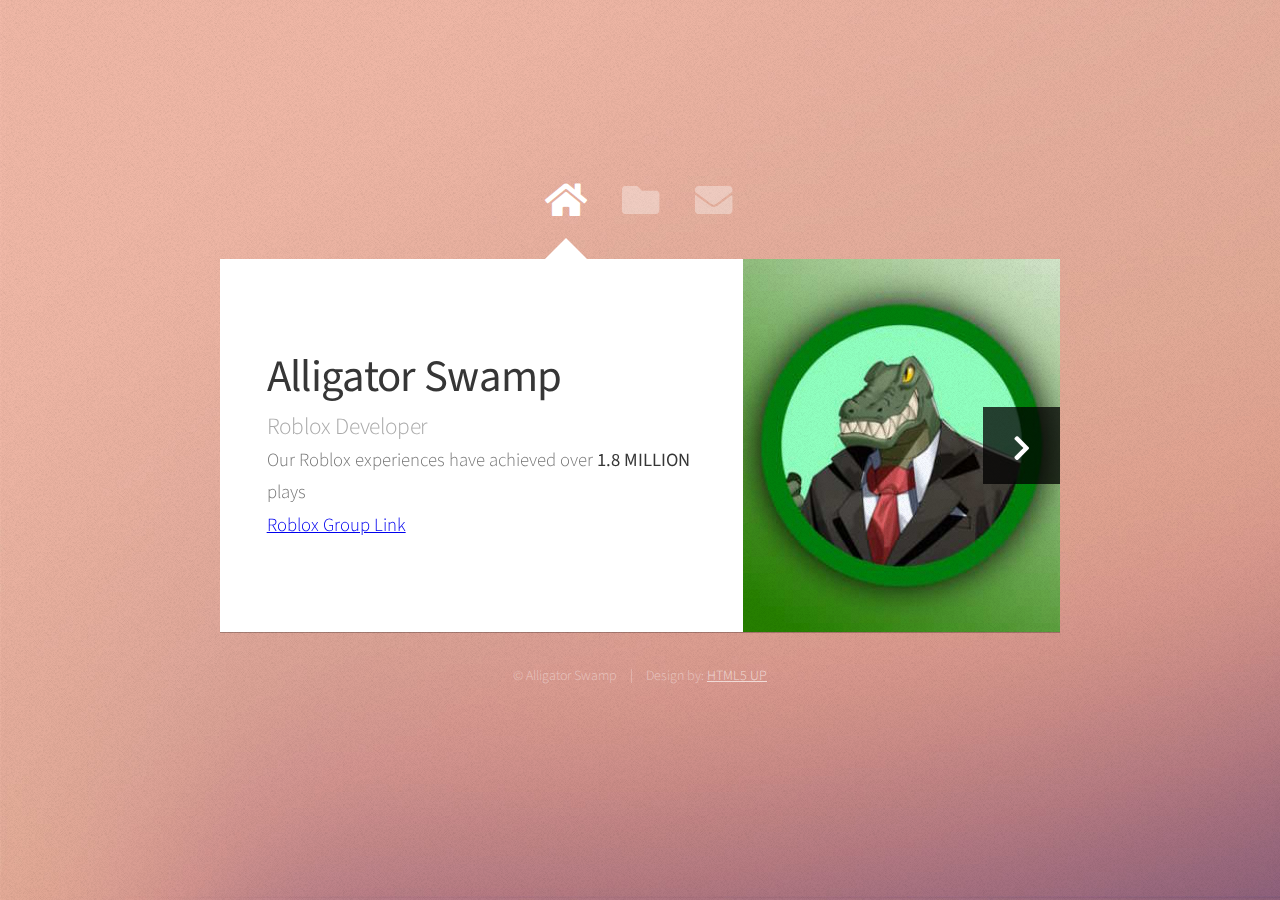
<file: index.html>
<!DOCTYPE HTML>
<!--
	Astral by HTML5 UP
	html5up.net | @ajlkn
	Free for personal and commercial use under the CCA 3.0 license (html5up.net/license)
-->
<html>
	<head>
		<title>Alligator Swamp</title>
		<meta charset="utf-8" />
		<meta name="viewport" content="width=device-width, initial-scale=1, user-scalable=no" />
		<link rel="stylesheet" href="assets/css/main.css" />
		<noscript><link rel="stylesheet" href="assets/css/noscript.css" /></noscript>
	</head>
	<body class="is-preload">

		<!-- Wrapper-->
			<div id="wrapper">

				<!-- Nav -->
					<nav id="nav">
						<a href="#" class="icon solid fa-home"><span>Home</span></a>
						<a href="#work" class="icon solid fa-folder"><span>Work</span></a>
						<a href="#contact" class="icon solid fa-envelope"><span>Contact</span></a>
						<!-- <a href="https://twitter.com/" class="icon brands fa-twitter"><span>Twitter</span></a> -->
					</nav>

				<!-- Main -->
					<div id="main">

						<!-- Me -->
							<article id="home" class="panel intro">
								<header>
									<h1> Alligator Swamp </h1>
									<p> Roblox Developer </p>
                                    Our Roblox experiences have achieved over <strong> 1.8 MILLION</strong> plays <br>
                                    <a href="https://www.roblox.com/groups/32021904/Alligator-Swamp#!/about"> Roblox Group Link </a>
								</header>
								<a href="#work" class="jumplink pic">
									<span class="arrow icon solid fa-chevron-right"><span>See my work</span></span>
									<img src="images/me.jpg" alt="" />
								</a>
							</article>

						<!-- Work -->
							<article id="work" class="panel">
								<header>
									<h2>Experiences</h2>
								</header>
								<p>
									These are the Roblox experiences that we have developed
								</p>
								<section>
									<div class="panel">
										<div>
											<a href="https://www.roblox.com/games/15766161869/EVENT-HACK-AN-EVIL-CROCODILE" class="image"><img src="images/pic01.jpg" alt=""></a>
                                            <div>
                                                <h1> HACK AN EVIL CROCODILE </h1>
                                                Over <strong>1.8M</strong> plays <br>
                                                An evil crocodile steals all your money - recruit your friends to hack his bank to steal all your money back!  
                                            </div>
										</div>
									</div>
								</section>
							</article>

						<!-- Contact -->
							<article id="contact" class="panel">
								<header>
									<h2>Contact Us</h2>
								</header>
								<strong>Contact us: </strong> hello@alligatorswamp.net
							</article>

					</div>

				<!-- Footer -->
					<div id="footer">
						<ul class="copyright">
							<li>&copy; Alligator Swamp</li><li>Design by: <a href="http://html5up.net">HTML5 UP</a></li>
						</ul>
					</div>

			</div>

		<!-- Scripts -->
			<script src="assets/js/jquery.min.js"></script>
			<script src="assets/js/browser.min.js"></script>
			<script src="assets/js/breakpoints.min.js"></script>
			<script src="assets/js/util.js"></script>
			<script src="assets/js/main.js"></script>

	</body>
</html>
</file>
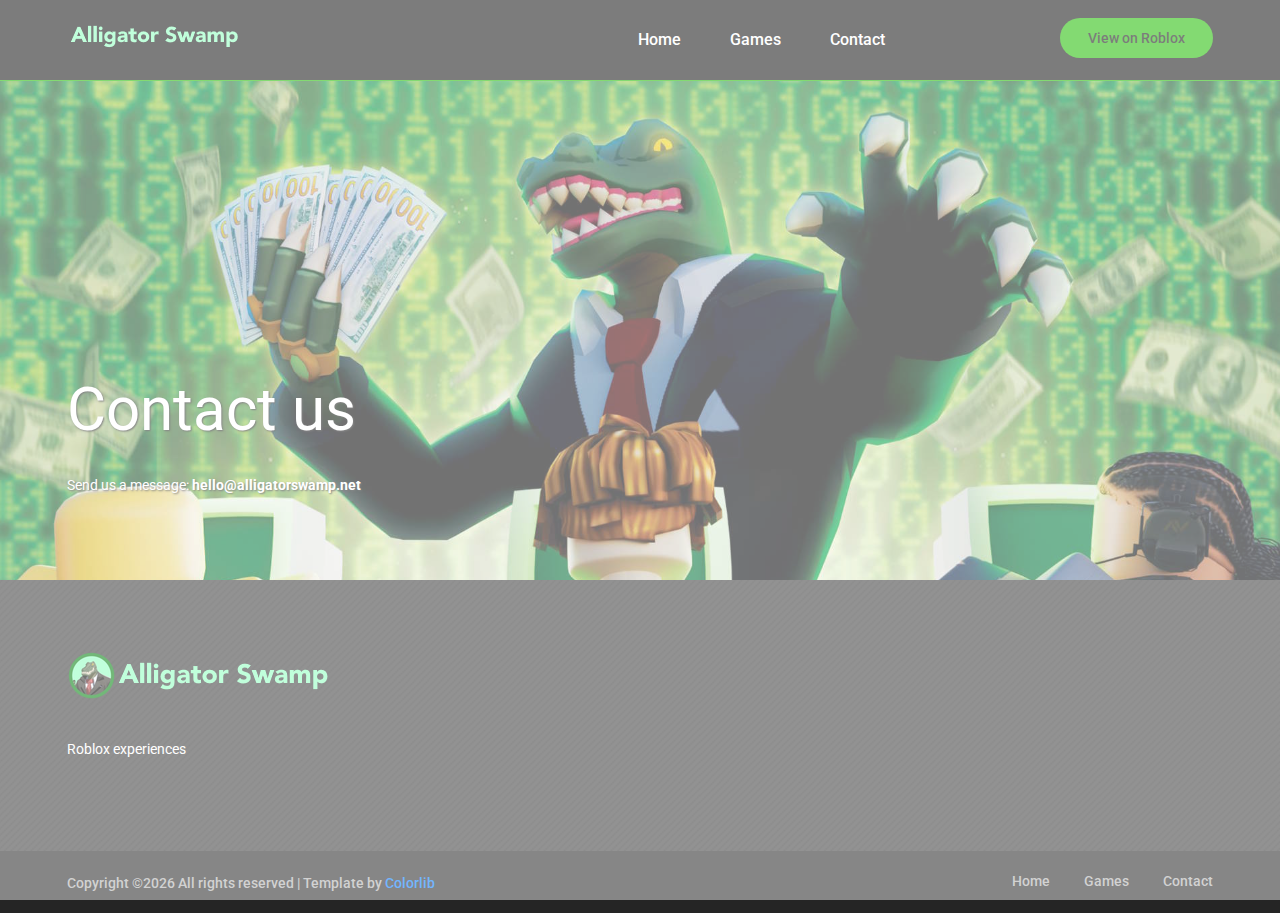
<file: contact.html>
<!DOCTYPE html>
<html lang="zxx">
<head>
	<title>Alligator Swamp</title>
	<meta charset="UTF-8">
	<meta name="description" content="Alligator Swamp">
	<meta name="keywords" content="roblox, tycoon, fun, games">
	<meta name="viewport" content="width=device-width, initial-scale=1.0">
	<!-- Favicon -->   
	<link href="img/favicon.ico" rel="shortcut icon"/>

	<!-- Google Fonts -->
	<link href="https://fonts.googleapis.com/css?family=Roboto:400,400i,500,500i,700,700i" rel="stylesheet">

	<!-- Stylesheets -->
	<link rel="stylesheet" href="css/bootstrap.min.css"/>
	<link rel="stylesheet" href="css/font-awesome.min.css"/>
	<link rel="stylesheet" href="css/owl.carousel.css"/>
	<link rel="stylesheet" href="css/style.css"/>
	<link rel="stylesheet" href="css/animate.css"/>


	<!--[if lt IE 9]>
	  <script src="https://oss.maxcdn.com/html5shiv/3.7.2/html5shiv.min.js"></script>
	  <script src="https://oss.maxcdn.com/respond/1.4.2/respond.min.js"></script>
	<![endif]-->

</head>
<body>
	<!-- Page Preloder -->
	<div id="preloder">
		<div class="loader"></div>
	</div>

	<!-- Header section -->
	<header class="header-section">
		<div class="container">
			<!-- logo -->
			<a class="site-logo" href="index.html">
				<img src="img/logo.png" alt="">
			</a>
			<div class="user-panel">
				<a href="https://www.roblox.com/communities/32021904/Alligator-Swamp#!/about" target="_blank">View on Roblox</a>
			</div>
			<!-- responsive -->
			<div class="nav-switch">
				<i class="fa fa-bars"></i>
			</div>
			<!-- site menu -->
			<nav class="main-menu">
				<ul>
					<li><a href="index.html">Home</a></li>
					<li><a href="review.html">Games</a></li>
					<li><a href="contact.html">Contact</a></li>
				</ul>
			</nav>
		</div>
	</header>
	<!-- Header section end -->	

	<section class="page-info-section set-bg" data-setbg="img/slider-1.jpg">
		<div class="pi-content">
			<div class="container">
				<div class="row">
					<div class="col-xl-5 col-lg-6 text-white">
						<h2 class = "dark-text">Contact us</h2>
						<p class = "dark-text">Send us a message: <strong><a href="mailto:hello@alligatorswamp.net">hello@alligatorswamp.net</a></strong></p>
					</div>
				</div>
			</div>
		</div>
	</section>
	<!-- Page info section -->

<!-- Footer top section -->
<section class="footer-top-section">
	<div class="container">
		<div class="row">
			<div class="col-lg-4">
				<div class="footer-logo text-white">
					<img src="img/footer-logo.png" alt="">
					<p>Roblox experiences</p>
				</div>
			</div>
		</div>
	</div>
</section>
<!-- Footer top section end -->


<!-- Footer section -->
<footer class="footer-section">
	<div class="container">
		<ul class="footer-menu">
			<li><a href="index.html">Home</a></li>
			<li><a href="review.html">Games</a></li>
			<li><a href="contact.html">Contact</a></li>
		</ul>
		<p class="copyright"><!-- Link back to Colorlib can't be removed. Template is licensed under CC BY 3.0. -->
Copyright &copy;<script>document.write(new Date().getFullYear());</script> All rights reserved | Template by <a href="https://colorlib.com" target="_blank">Colorlib</a>
<!-- Link back to Colorlib can't be removed. Template is licensed under CC BY 3.0. -->
</p>
	</div>
</footer>
<!-- Footer section end -->


<!--====== Javascripts & Jquery ======-->
<script src="js/jquery-3.2.1.min.js"></script>
<script src="js/bootstrap.min.js"></script>
<script src="js/owl.carousel.min.js"></script>
<script src="js/jquery.marquee.min.js"></script>
<script src="js/main.js"></script>
</body>
</html>
</file>
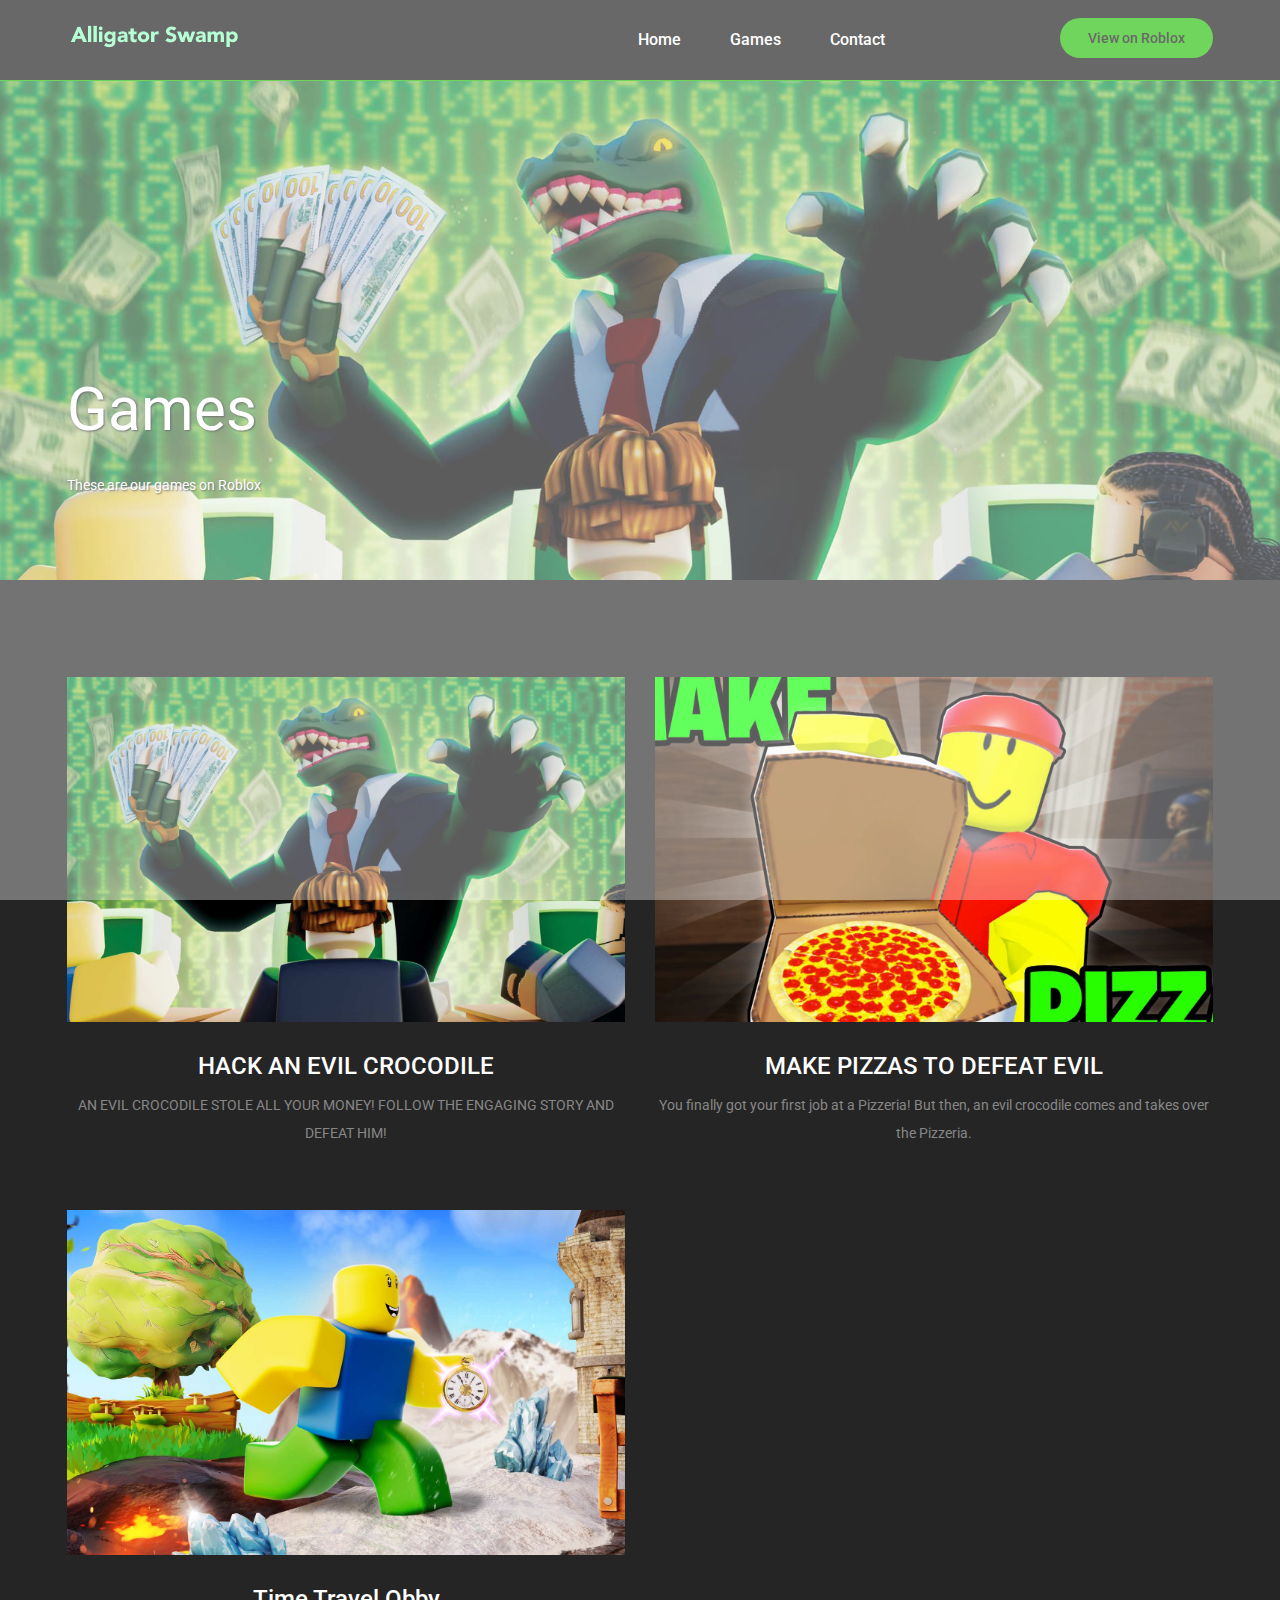
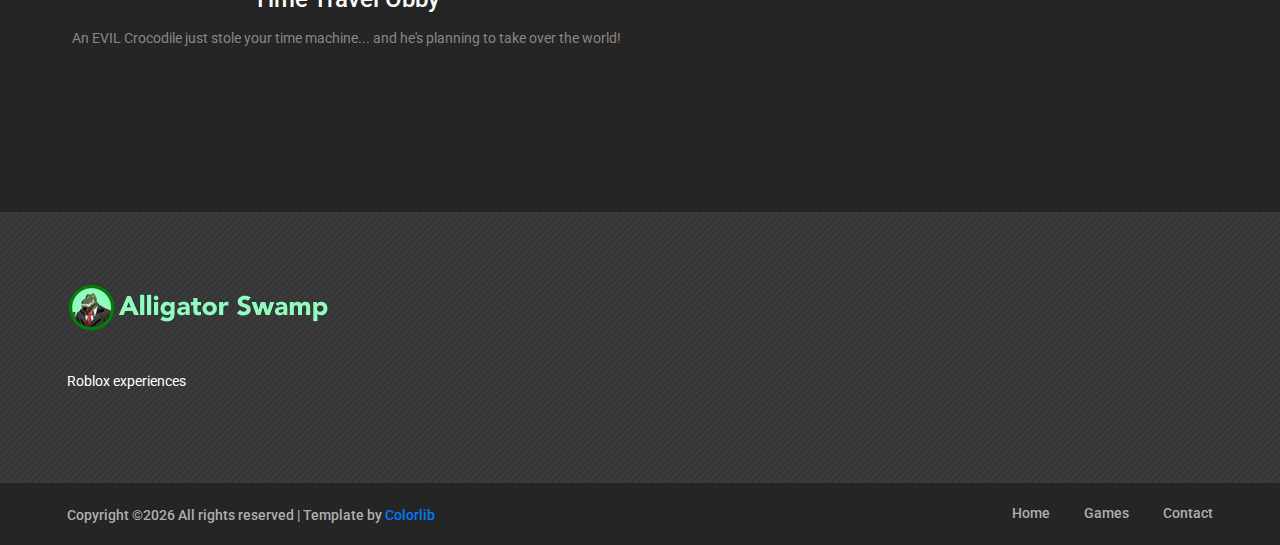
<file: review.html>
<!DOCTYPE html>
<html lang="zxx">
<head>
	<title>Alligator Swamp</title>
	<meta charset="UTF-8">
	<meta name="description" content="Alligator Swamp">
	<meta name="keywords" content="roblox, tycoon, fun, games">
	<meta name="viewport" content="width=device-width, initial-scale=1.0">
	<!-- Favicon -->   
	<link href="img/favicon.ico" rel="shortcut icon"/>

	<!-- Google Fonts -->
	<link href="https://fonts.googleapis.com/css?family=Roboto:400,400i,500,500i,700,700i" rel="stylesheet">

	<!-- Stylesheets -->
	<link rel="stylesheet" href="css/bootstrap.min.css"/>
	<link rel="stylesheet" href="css/font-awesome.min.css"/>
	<link rel="stylesheet" href="css/owl.carousel.css"/>
	<link rel="stylesheet" href="css/style.css"/>
	<link rel="stylesheet" href="css/animate.css"/>


	<!--[if lt IE 9]>
	  <script src="https://oss.maxcdn.com/html5shiv/3.7.2/html5shiv.min.js"></script>
	  <script src="https://oss.maxcdn.com/respond/1.4.2/respond.min.js"></script>
	<![endif]-->

</head>
<body>
	<!-- Page Preloder -->
	<div id="preloder">
		<div class="loader"></div>
	</div>

	<!-- Header section -->
	<header class="header-section">
		<div class="container">
			<!-- logo -->
			<a class="site-logo" href="index.html">
				<img src="img/logo.png" alt="">
			</a>
			<div class="user-panel">
				<a href="https://www.roblox.com/communities/32021904/Alligator-Swamp#!/about" target="_blank">View on Roblox</a>
			</div>
			<!-- responsive -->
			<div class="nav-switch">
				<i class="fa fa-bars"></i>
			</div>
			<!-- site menu -->
			<nav class="main-menu">
				<ul>
					<li><a href="index.html">Home</a></li>
					<li><a href="review.html">Games</a></li>
					<li><a href="contact.html">Contact</a></li>
				</ul>
			</nav>
		</div>
	</header>
	<!-- Header section end -->	

	<!-- Page info section -->
	<section class="page-info-section set-bg" data-setbg="img/slider-1.jpg">
		<div class="pi-content">
			<div class="container">
				<div class="row">
					<div class="col-xl-5 col-lg-6 text-white">
						<h2 class = "dark-text">Games</h2>
						<p  class = "dark-text">These are our games on Roblox</p>
					</div>
				</div>
			</div>
		</div>
	</section>
	<!-- Page info section -->


	<!-- Page section -->
	<section class="page-section review-page spad">
		<div class="container">
			<div class="row">
				<div class="col-md-6">
					<div class="review-item">
						<div class="review-text">
							<a href="https://www.roblox.com/games/15766161869/" target="_blank">
								<div class="review-cover set-bg" data-setbg="img/slider-1.jpg"></div>
							</a>
							<h4>HACK AN EVIL CROCODILE</h4>
							<p>AN EVIL CROCODILE STOLE ALL YOUR MONEY! FOLLOW THE ENGAGING STORY AND DEFEAT HIM!</p>
						</div>
					</div>
				</div>
				<div class="col-md-6">
					<div class="review-item">
						<div class="review-text">
							<a href="https://www.roblox.com/games/117878273599371/" target="_blank">
								<div class="review-cover set-bg" data-setbg="img/slider-2.jpg"></div>
							</a>
							<h4>MAKE PIZZAS TO DEFEAT EVIL</h4>
							<p>You finally got your first job at a Pizzeria! But then, an evil crocodile comes and takes over the Pizzeria.</p>
						</div>
					</div>
				</div>
				<div class="col-md-6">
					<div class="review-item">
						<div class="review-text">
							<a href="https://www.roblox.com/games/78725306172319/" target="_blank">
								<div class="review-cover set-bg" data-setbg="img/slider-3.jpg"></div>
							</a>
							<h4>Time Travel Obby</h4>
							<p>An EVIL Crocodile just stole your time machine... and he's planning to take over the world!</p>
						</div>
					</div>
				</div>
			</div>
		</div>
	</section>
	<!-- Page section end -->


<!-- Footer top section -->
<section class="footer-top-section">
	<div class="container">
		<div class="row">
			<div class="col-lg-4">
				<div class="footer-logo text-white">
					<img src="img/footer-logo.png" alt="">
					<p>Roblox experiences</p>
				</div>
			</div>
		</div>
	</div>
</section>
<!-- Footer top section end -->


<!-- Footer section -->
<footer class="footer-section">
	<div class="container">
		<ul class="footer-menu">
			<li><a href="index.html">Home</a></li>
			<li><a href="review.html">Games</a></li>
			<li><a href="contact.html">Contact</a></li>
		</ul>
		<p class="copyright"><!-- Link back to Colorlib can't be removed. Template is licensed under CC BY 3.0. -->
Copyright &copy;<script>document.write(new Date().getFullYear());</script> All rights reserved | Template by <a href="https://colorlib.com" target="_blank">Colorlib</a>
<!-- Link back to Colorlib can't be removed. Template is licensed under CC BY 3.0. -->
</p>
	</div>
</footer>
<!-- Footer section end -->


<!--====== Javascripts & Jquery ======-->
<script src="js/jquery-3.2.1.min.js"></script>
<script src="js/bootstrap.min.js"></script>
<script src="js/owl.carousel.min.js"></script>
<script src="js/jquery.marquee.min.js"></script>
<script src="js/main.js"></script>
</body>
</html>
</file>
<file: assets/css/noscript.css>
/*
	Astral by HTML5 UP
	html5up.net | @ajlkn
	Free for personal and commercial use under the CCA 3.0 license (html5up.net/license)
*/

/* Wrapper */

	#wrapper {
		opacity: 1 !important;
	}

/* Nav */

	#nav a {
		opacity: 1.0;
	}

		#nav a:before, #nav a:after {
			display: none;
		}

		#nav a span {
			top: 0;
			opacity: 1.0;
		}

			#nav a span:after {
				display: none;
			}

/* Main */

	#main {
		background: none;
		box-shadow: none;
	}

		#main > .panel {
			background: #ffffff;
			margin-bottom: 2em;
		}

			#main > .panel:last-child {
				margin-bottom: 0;
			}
</file>
<file: css/style.css>
/* =================================
------------------------------------
  Game Warrior Template
  Version: 1.0
 ------------------------------------ 
 ====================================*/

/*---------------------------*/
/* Template default CSS
/*---------------------------*/

html,
body {
	height: 100%;
	font-family: 'Roboto', sans-serif;
	-webkit-font-smoothing: antialiased;
	font-smoothing: antialiased;
	background-color: #252525;
}

h1,
h2,
h3,
h4,
h5,
h6 {
	margin: 0;
	font-weight: 500;
	color: #131313;
}

h1 {
	font-size: 70px;
}

h2 {
	font-size: 36px;
}

h3 {
	font-size: 30px;
}

h4 {
	font-size: 24px;
}

h5 {
	font-size: 20px;
}

h6 {
	font-size: 16px;
}

p {
	font-size: 14px;
	color: #878787;
	line-height: 2;
}

img {
	max-width: 100%;
}

input:focus,
select:focus,
button:focus,
textarea:focus {
	outline: none;
}

a:hover,
a:focus {
	text-decoration: none;
	outline: none;
}

ul,
ol {
	padding: 0;
	margin: 0;
}

/*---------------------
  Helper CSS
-----------------------*/

.section-title {
	text-align: center;
	margin-bottom: 75px;
}

.section-title h2 {
	padding-top: 10px;
	font-size: 36px;
}

.set-bg {
	background-repeat: no-repeat;
	background-size: cover;
	background-position: top center;
}

.spad {
	padding-top: 97px;
	padding-bottom: 97px;
}

.text-white h1,
.text-white h2,
.text-white h3,
.text-white h4,
.text-white h5,
.text-white h6,
.text-white p,
.text-white span,
.text-white li,
.text-white a {
	color: #fff;
}

.rating i {
	color: #fbb710;
}

.rating .is-fade {
	color: #e0e3e4;
}

/*---------------------
  Commom elements
-----------------------*/

/* buttons */
.site-btn {
	display: inline-block;
	text-align: center;
	font-size: 15px;
	color: #131313;
	padding: 16px 30px;
	min-width: 153px;
	border-radius: 50px;
	font-weight: 500;
	border: none;
	background: #1fbd00;
	cursor: pointer;
}

.site-btn.btn-sm {
	padding: 10px 30px;
	min-width: 163px;
}

.site-btn:hover {
	color: #131313;
}

.cata {
	display: inline-block;
	text-transform: uppercase;
	font-size: 12px;
	font-weight: 500;
	color: #fff;
	padding: 6px 25px;
}

.cata.new {
	background: #ff205f;
}

.cata.strategy {
	background: #4eae60;
}

.cata.racing {
	background: #694eae;
}

.cata.adventure {
	background: #40abf5;
}

/* Preloder */
#preloder {
	position: fixed;
	width: 100%;
	height: 100%;
	top: 0;
	left: 0;
	z-index: 999999;
	background: #fff;
}

.loader {
	width: 40px;
	height: 40px;
	position: absolute;
	top: 50%;
	left: 50%;
	margin-top: -13px;
	margin-left: -13px;
	border-radius: 60px;
	animation: loader 0.8s linear infinite;
	-webkit-animation: loader 0.8s linear infinite;
}

@keyframes loader {
	0% {
		-webkit-transform: rotate(0deg);
		transform: rotate(0deg);
		border: 4px solid #f44336;
		border-left-color: transparent;
	}
	50% {
		-webkit-transform: rotate(180deg);
		transform: rotate(180deg);
		border: 4px solid #673ab7;
		border-left-color: transparent;
	}
	100% {
		-webkit-transform: rotate(360deg);
		transform: rotate(360deg);
		border: 4px solid #f44336;
		border-left-color: transparent;
	}
}

@-webkit-keyframes loader {
	0% {
		-webkit-transform: rotate(0deg);
		border: 4px solid #f44336;
		border-left-color: transparent;
	}
	50% {
		-webkit-transform: rotate(180deg);
		border: 4px solid #673ab7;
		border-left-color: transparent;
	}
	100% {
		-webkit-transform: rotate(360deg);
		border: 4px solid #f44336;
		border-left-color: transparent;
	}
}

/*text*/

.dark-text {
	text-shadow: 1px 1px 2px #252525!important
}

/*------------------
  Header section
---------------------*/

.header-section {
	background: #131313;
	clear: both;
	overflow: hidden;
	padding: 18px 0;
	border-bottom: 1px solid #1fbd00;
}

.site-logo {
	display: inline-block;
	float: left;
	padding-top: 6px;
}

.user-panel {
	float: right;
	font-weight: 500;
	background: #1fbd00;
	padding: 8px 28px;
	border-radius: 30px;
}

.user-panel a {
	font-size: 14px;
	color: #131313;
}

.main-menu {
	float: right;
	margin-right: 170px;
}

.main-menu ul {
	list-style: none;
}

.main-menu ul li {
	display: inline;
}

.main-menu ul li a {
	display: inline-block;
	font-size: 16px;
	color: #fff;
	margin-left: 35px;
	font-weight: 500;
	padding: 10px 5px;
}

.main-menu ul li a:hover {
	color: #1fbd00;
}

.header-btn {
	float: right;
	margin-right: 0;
}

.nav-switch {
	display: none;
}

/*------------------
  Hero Section
---------------------*/

.hero-slider .hs-item {
	height: 865px;
	display: table;
	width: 100%;
}

.hero-slider .hs-text {
	display: table-cell;
	vertical-align: middle;
}

.hero-slider .hs-text h2 {
	color: #fff;
	font-weight: 400;
	font-size: 60px;
	margin-bottom: 30px;
	position: relative;
	top: -80px;
	opacity: 0;
}

.hero-slider .hs-text h2 span {
	color: #1fbd00;
}

.hero-slider .hs-text p {
	color: #fff;
	margin-bottom: 30px;
	position: relative;
	position: relative;
	top: -90px;
	opacity: 0;
}

.hero-slider .hs-text .site-btn {
	position: relative;
	top: -100px;
	opacity: 0;
}

.hero-slider .owl-item.active .hs-item h2,
.hero-slider .owl-item.active .hs-item p,
.hero-slider .owl-item.active .hs-item .site-btn {
	top: 0;
	opacity: 1;
}

.hero-slider .owl-item.active .hs-item h2 {
	-webkit-transition: all 0.5s ease 1s;
	-o-transition: all 0.5s ease 1s;
	transition: all 0.5s ease 1s;
}

.hero-slider .owl-item.active .hs-item p {
	-webkit-transition: all 0.5s ease 0.8s;
	-o-transition: all 0.5s ease 0.8s;
	transition: all 0.5s ease 0.8s;
}

.hero-slider .owl-item.active .hs-item .site-btn {
	-webkit-transition: all 0.5s ease 0.6s;
	-o-transition: all 0.5s ease 0.6s;
	transition: all 0.5s ease 0.6s;
}

.hero-slider .owl-dots {
	position: relative;
	max-width: 1146px;
	margin: -33px auto 0;
	top: -67px;
	z-index: 5;
}

.hero-slider .owl-dots .owl-dot {
	display: inline-block;
	margin-right: 13px;
	width: 33px;
	height: 33px;
	font-size: 14px;
	font-weight: 500;
	text-align: center;
	padding-top: 7px;
	border-radius: 40px;
	background: #dbe2ec;
}

.hero-slider .owl-dots .owl-dot.active {
	background: #1fbd00;
}

/*---------------------
  Latest News section
-----------------------*/

.latest-news-section {
	overflow: hidden;
	display: block;
	clear: both;
	background: #131313;
	padding: 24px 0;
	position: relative;
}

.ln-title {
	position: absolute;
	height: 100%;
	width: 29%;
	left: 0;
	top: 0;
	text-align: right;
	padding-top: 24px;
	padding-right: 66px;
	font-size: 18px;
	font-weight: 500;
	color: #fff;
	background: #1fbd00;
	z-index: 1;
}

.news-ticker {
	width: 71%;
	float: right;
	overflow: hidden;
	display: inline-block;
}

.news-ticker-contant .nt-item {
	margin-right: 35px;
	color: #fff;
	display: inline-block;
}

.news-ticker-contant .nt-item span {
	margin-right: 35px;
	display: inline-block;
	text-transform: uppercase;
	font-size: 12px;
	font-weight: 500;
	color: #fff;
	padding: 4px 20px;
}

.news-ticker-contant .nt-item span.new {
	background: #ff205f;
}

.news-ticker-contant .nt-item span.strategy {
	background: #4eae60;
}

.news-ticker-contant .nt-item span.racing {
	background: #694eae;
}

/*------------------
  Feature Section
---------------------*/

.feature-item {
	height: 415px;
	position: relative;
}

.feature-item:after {
	position: absolute;
	content: "";
	width: 100%;
	height: 100%;
	left: 0;
	top: 0;
	background: #000;
	opacity: .65;
}

.feature-item .cata {
	position: relative;
	margin-top: 28px;
	margin-left: 29px;
	z-index: 3;
}

.feature-item .fi-content {
	position: absolute;
	width: 100%;
	left: 0;
	bottom: 0;
	padding: 0 26px 24px;
	z-index: 2;
}

.feature-item .fi-content h5 {
	margin-bottom: 18px;
}

.feature-item .fi-content .fi-comment {
	font-size: 12px;
	opacity: .54;
}

/*----------------------
  Recent Game Section
------------------------*/

.recent-game-section {
	background-color: #eef2f6;
	border-top: 1px solid #d6dee7;
	border-bottom: 1px solid #d6dee7;
}

.recent-game-item .rgi-thumb {
	height: 204px;
	padding: 25px 28px;
}

.recent-game-item .rgi-content {
	padding: 34px 22px 20px;
	background: #fff;
	border: 1px solid #d6dee7;
	border-top: none;
	position: relative;
}

.recent-game-item .rgi-content h5 {
	margin-bottom: 20px;
	line-height: 1.5;
}

.recent-game-item .rgi-content .comment {
	font-size: 12px;
	color: #737373;
}

.recent-game-item .rgi-extra {
	position: absolute;
	right: 0;
	bottom: 0;
	width: 70px;
}

.recent-game-item .rgi-extra .rgi-star,
.recent-game-item .rgi-extra .rgi-heart {
	height: 35px;
	width: 35px;
	float: left;
	display: block;
	padding: 6px 8px 0;
}

.recent-game-item .rgi-extra .rgi-star {
	background: #1fbd00;
}

.recent-game-item .rgi-extra .rgi-heart {
	background: #ff205f;
}

/*----------------------
  Tournaments Section
------------------------*/

.tournaments-section {
	background-image: url("../img/pattern.png");
	background-repeat: repeat;
}

.tournament-title {
	display: inline-block;
	padding: 7px 25px;
	font-size: 12px;
	font-weight: 500;
	color: #fff;
	text-transform: uppercase;
	background: #fb6e10;
}

.tournament-item {
	background: #252525;
}

.tournament-item .ti-notic {
	display: inline-block;
	padding: 8px 21px;
	font-size: 12px;
	font-weight: 700;
	color: #131313;
	text-transform: uppercase;
	background: #1fbd00;
}

.tournament-item .ti-content {
	padding: 38px 24px;
	overflow: hidden;
}

.tournament-item .ti-thumb {
	width: 168px;
	height: 178px;
	float: left;
}

.tournament-item .ti-text {
	padding-left: 195px;
}

.tournament-item .ti-text h4 {
	color: #1fbd00;
	margin-bottom: 20px;
}

.tournament-item .ti-text ul {
	list-style: none;
	margin-bottom: 20px;
}

.tournament-item .ti-text ul li {
	color: #fff;
	font-size: 12px;
	margin-bottom: 6px;
}

.tournament-item .ti-text ul li span {
	color: #9a9a9a;
}

.tournament-item .ti-text p {
	font-size: 12px;
	margin-bottom: 0;
}

.tournament-item .ti-text p span {
	font-weight: 500;
	color: #1fbd00;
}

/*----------------------
  Review Section
------------------------*/

.review-section {
	background-position: right top;
}

.review-item .review-cover {
	position: relative;
	margin-bottom: 30px;
	height: 345px;
}

.review-item .review-cover .score {
	position: absolute;
	width: 54px;
	height: 54px;
	top: -27px;
	left: 26px;
	padding-top: 15px;
	font-size: 18px;
	font-weight: 500;
	color: #fff;
	text-align: center;
	border-radius: 50%;
	z-index: 1;
}

.review-item .review-cover .score.yellow {
	background: #1fbd00;
}

.review-item .review-cover .score.purple {
	background: #694eae;
}

.review-item .review-cover .score.pink {
	background: #ff20ae;
}

.review-item .review-cover .score.green {
	background: #4eae60;
}

.review-item .review-text {
	text-align: center;
}

.review-item .review-text h5 {
	margin-bottom: 20px;
}

.review-item .review-text p {
	margin-bottom: 0;
}

.review-item .rating {
	margin-bottom: 20px;
}

.review-item .rating i {
	font-size: 12px;
}

/*----------------------
  Footer top Section
------------------------*/

.footer-top-section {
	background-image: url("../img/pattern.png");
	background-repeat: repeat;
	padding: 72px 0;
}

.footer-top-section .container {
	position: relative;
}

.footer-top-bg {
	position: absolute;
	left: -30px;
	bottom: -85px;
	z-index: 2;
}

.footer-logo img {
	margin-bottom: 35px;
}

.footer-widget {
	padding: 40px 30px 7px;
	background: #252525;
	border: 1px solid #4a4a4a;
}

.footer-widget .fw-title {
	color: #fff;
	margin-bottom: 40px;
}

.latest-blog .lb-item {
	margin-bottom: 23px;
	overflow: hidden;
}

.latest-blog .lb-item .lb-thumb {
	width: 97px;
	height: 97px;
	float: left;
}

.latest-blog .lb-item .lb-content {
	padding-left: 110px;
}

.latest-blog .lb-item .lb-content .lb-date {
	font-size: 12px;
	color: #1fbd00;
	margin-bottom: 8px;
}

.latest-blog .lb-item .lb-content p {
	font-size: 12px;
	margin-bottom: 5px;
	color: #d3d3d3;
}

.latest-blog .lb-item .lb-content .lb-author {
	font-size: 12px;
	color: #d3d3d3;
	opacity: 0.45;
}

.top-comment {
	overflow: hidden;
}

.top-comment .tc-item {
	margin-bottom: 23px;
	overflow: hidden;
}

.top-comment .tc-item .tc-thumb {
	width: 63px;
	height: 63px;
	border-radius: 50%;
	float: left;
}

.top-comment .tc-item .tc-content {
	padding-left: 100px;
}

.top-comment .tc-item .tc-content p {
	font-size: 12px;
	color: #d3d3d3;
	margin-bottom: 5px;
}

.top-comment .tc-item .tc-content p a {
	color: #ff205f;
}

.top-comment .tc-item .tc-content p span {
	color: #7a7a7a;
}

.top-comment .tc-item .tc-content .tc-date {
	font-size: 12px;
	color: #1fbd00;
}

/*----------------------
  Footer Section
------------------------*/

.footer-section {
	padding: 18px 0 16px;
	overflow: hidden;
	background: #252525;
}

.footer-menu {
	list-style: none;
	float: right;
}

.footer-menu li {
	display: inline;
}

.footer-menu li a {
	display: inline-block;
	font-size: 14px;
	font-weight: 500;
	color: #aeaeae;
	margin-left: 30px;
}

.copyright {
	float: left;
	margin-bottom: 0;
	font-weight: 500;
	color: #aeaeae;
}

/*------------------
  Other Pages
--------------------
====================*/

.page-info-section {
	height: 499px;
	position: relative;
}

.page-info-section .pi-content {
	position: absolute;
	width: 100%;
	bottom: 65px;
	left: 0;
	z-index: 2;
}

.page-info-section .pi-content h2 {
	font-size: 60px;
	margin-bottom: 25px;
	font-weight: 400;
}

.site-pagination {
	padding-top: 50px;
}

.site-pagination a,
.site-pagination span {
	width: 33px;
	height: 33px;
	font-size: 14px;
	font-weight: 500;
	padding-top: 7px;
	text-align: center;
	display: inline-block;
	border-radius: 50%;
	color: #131313;
	margin-right: 10px;
}

.site-pagination .active {
	background: #1fbd00;
}

.site-pagination.sp-style-2 a,
.site-pagination.sp-style-2 span {
	background: #e5e5e5;
}

.site-pagination.sp-style-2 .active {
	background: #1fbd00;
}

.widget-item {
	margin-bottom: 73px;
}

.widget-item:last-child {
	margin-bottom: 0;
}

.widget-item .widget-title {
	margin-bottom: 40px;
}

.widget-item .latest-blog .lb-item .lb-content p,
.widget-item .top-comment .tc-item .tc-content p {
	color: #131313;
}

.widget-item .latest-blog .lb-item .lb-content .lb-author {
	color: #737373;
}

.widget-item .top-comment .tc-item .tc-content {
	padding-right: 20px;
}

.widget-item .review-item {
	background: #eff2f5;
}

.widget-item .review-item .review-text {
	padding: 0 35px 20px;
}

.search-widget {
	position: relative;
}

.search-widget input {
	width: 100%;
	height: 41px;
	border: 1px solid #d6dee7;
	padding-left: 22px;
	padding-right: 45px;
	font-size: 12px;
}

.search-widget button {
	position: absolute;
	right: 0;
	top: 0;
	height: 100%;
	background: none;
	border: none;
	padding-right: 15px;
	color: #878787;
	cursor: pointer;
}

/*-----------------
  Categories page
--------------------*/

.recent-game-page .recent-game-item {
	margin-bottom: 42px;
}

/*-----------------
  Single blog page
--------------------*/

.single-blog-page .blog-thumb {
	height: 424px;
	padding-top: 24px;
	padding-left: 29px;
	margin-bottom: 40px;
	position: relative;
}

.single-blog-page .blog-thumb .rgi-extra {
	position: absolute;
	right: 0;
	bottom: 0;
	width: 70px;
}

.single-blog-page .blog-thumb .rgi-extra .rgi-star,
.single-blog-page .blog-thumb .rgi-extra .rgi-heart {
	height: 35px;
	width: 35px;
	float: left;
	display: block;
	padding: 6px 8px 0;
}

.single-blog-page .blog-thumb .rgi-extra .rgi-star {
	background: #ffb320;
}

.single-blog-page .blog-thumb .rgi-extra .rgi-heart {
	background: #ff205f;
}

.single-blog-page .blog-content h3 {
	margin-bottom: 10px;
}

.single-blog-page .blog-content .meta-comment {
	display: block;
	font-size: 12px;
	color: #737373;
	margin-bottom: 25px;
}

.single-blog-page .blog-content p {
	margin-bottom: 25px;
}

.comment-warp {
	padding-top: 50px;
}

.comment-title {
	margin-bottom: 45px;
}

.comment-list {
	list-style: none;
}

.comment-list li {
	margin-bottom: 40px;
	overflow: hidden;
}

.comment-list .comment .comment-avator {
	width: 63px;
	height: 63px;
	border-radius: 50%;
	float: left;
}

.comment-list .comment .comment-content {
	padding-left: 100px;
}

.comment-list .comment .comment-content h5 {
	font-size: 12px;
	color: #131313;
	font-weight: 400;
	margin-bottom: 10px;
}

.comment-list .comment .comment-content h5 span {
	color: #ffb320;
	padding-left: 18px;
}

.comment-list .comment .comment-content p {
	font-size: 12px;
	margin-bottom: 5px;
}

.comment-list .comment .comment-content .reply {
	font-size: 12px;
	color: #ff1d55;
}

.comment-form-warp {
	padding-top: 30px;
}

.comment-form input[type=text],
.comment-form input[type=email],
.comment-form textarea {
	width: 100%;
	height: 41px;
	border: 1px solid #d6dee7;
	padding-left: 22px;
	padding-right: 45px;
	font-size: 12px;
	margin-bottom: 24px;
}

.comment-form textarea {
	height: 243px;
	padding-top: 15px;
	padding-bottom: 15px;
	margin-bottom: 38px;
}

/*-----------------
  Review page
--------------------*/

.review-page .review-item {
	margin-bottom: 63px;
}

.review-page .review-item .review-text h4 {
	margin-bottom: 10px;
	color: #ffffff
}

.review-dark .review-item .review-text p {
	color: #b5b5b5;
}

.review-section.review-dark {
	background-position: center top;
}

/*-----------------
  Community page
--------------------*/

.community-page .site-pagination {
	padding-top: 62px;
}

.community-warp {
	max-width: 1367px;
	margin: 0 auto;
	background: rgba(0, 0, 0, 0.28);
}

.community-post-list {
	list-style: none;
}

.community-post-list li {
	padding: 33px 55px 65px;
	margin-bottom: 21px;
	overflow: hidden;
	border: 1px solid #878787;
	background: #1f2225;
}

.community-post-list .community-post .author-avator {
	width: 63px;
	height: 63px;
	border-radius: 50%;
	float: left;
}

.community-post-list .community-post .post-content {
	padding-left: 100px;
}

.community-post-list .community-post .post-content h5 {
	font-size: 16px;
	color: #ff205f;
	font-weight: 400;
	margin-bottom: 10px;
}

.community-post-list .community-post .post-content h5 span {
	color: #7a7a7a;
	padding-left: 18px;
}

.community-post-list .community-post .post-content p {
	color: #fff;
	margin-bottom: 5px;
}

.community-post-list .community-post .post-content .post-date {
	font-size: 12px;
	color: #ffb320;
	margin-bottom: 18px;
}

.community-post-list .attachment-file {
	padding-top: 60px;
	max-width: 435px;
}

.community-top-title {
	margin-bottom: 50px;
}

.community-filter {
	margin-bottom: 80px;
}

.community-filter label {
	font-size: 18px;
	color: #1f2225;
	font-weight: 500;
	padding-right: 10px;
}

.community-filter select {
	width: 201px;
	height: 42px;
	font-size: 14px;
	padding: 0 18px;
	color: #1f2225;
	font-weight: 500;
}

/*-----------------
  Contact page
--------------------*/

.map {
	height: 515px;
	background: #ddd;
	margin-bottom: 90px;
}

.contact-info-list {
	padding-top: 55px;
	padding-bottom: 20px;
	list-style: none;
}

.contact-info-list li {
	margin-bottom: 30px;
}

.contact-info-list .cf-left {
	width: 95px;
	float: left;
	font-size: 16px;
	font-weight: 700;
	color: #ffb320;
}

.contact-info-list .cf-right {
	color: #878787;
	font-size: 15px;
	padding-left: 100px;
}

.social-links a {
	color: #474747;
	font-size: 16px;
	margin-left: 10px;
	margin-right: 20px;
}

/*------------------
  Responsive
---------------------*/

@media (min-width: 1200px) {
	.container {
		max-width: 1176px;
	}
}

/* Medium screen : 992px. */

@media only screen and (min-width: 992px) and (max-width: 1199px) {
	.main-menu {
		margin-right: 90px;
	}
	.hero-slider .owl-dots {
		max-width: 930px;
	}
	.review-section {
		background-position: right 10% top;
	}
	.review-item .review-cover {
		height: 280px;
	}
	.latest-blog .lb-item .lb-thumb {
		width: 55px;
		height: 55px;
	}
	.latest-blog .lb-item .lb-content {
		padding-left: 67px;
	}
	.top-comment .tc-item .tc-content {
		padding-left: 95px;
	}
	.footer-top-bg {
		max-width: 370px;
	}
	.page-info-section .pi-content h2 {
		font-size: 50px;
	}
}

/* Tablet :768px. */

@media only screen and (min-width: 768px) and (max-width: 991px) {
	.site-logo {
		max-width: 130px;
	}
	.main-menu {
		margin-right: 25px;
	}
	.main-menu ul li a {
		margin-left: 15px;
	}
	.user-panel {
		padding: 8px 15px;
	}
	.hero-slider .hs-text h2 {
		font-size: 50px;
	}
	.hero-slider .owl-dots {
		max-width: 690px;
	}
	.recent-game-item {
		margin-bottom: 42px;
	}
	.tournament-item .ti-thumb {
		width: 100%;
		height: 230px;
		float: none;
	}
	.tournament-item .ti-text {
		padding-left: 0;
		padding-top: 20px;
	}
	.review-section {
		background-position: left top;
	}
	.review-item {
		margin-bottom: 63px;
	}
	.footer-logo {
		margin-bottom: 50px;
	}
	.latest-blog .lb-item .lb-thumb {
		width: 80px;
		height: 80px;
	}
	.latest-blog .lb-item .lb-content {
		padding-left: 95px;
	}
	.footer-top-bg {
		display: none;
	}
}

/* Large Mobile :480px. */

@media only screen and (max-width: 767px) {
	.header-section {
		overflow: visible;
		padding: 23px 0;
	}
	.header-section .container {
		position: relative;
	}
	.site-logo {
		float: none;
		padding-top: 0;
	}
	.main-menu {
		display: none;
		position: absolute;
		top: calc(100% + 24px);
		left: 0;
		width: 100%;
		background: #ffffff;
		z-index: 999;
	}
	.main-menu ul li {
		display: block;
		border-bottom: 1px solid #ececec;
	}
	.main-menu ul li a {
		margin-left: 0;
		color: #131313;
		padding: 13px 26px;
	}
	.nav-switch {
		color: #fff;
		display: block;
		float: right;
		cursor: pointer;
		font-size: 25px;
	}
	.user-panel {
		display: none;
	}
	.hero-slider .hs-item {
		height: 700px;
	}
	.hero-slider .hs-text h2 {
		font-size: 36px;
	}
	.hero-slider .owl-dots {
		max-width: 510px;
	}
	.ln-title {
		padding-right: 30px;
	}
	.feature-item {
		margin-bottom: 30px;
	}
	.recent-game-item {
		margin-bottom: 42px;
	}
	.review-section {
		background-position: left top;
	}
	.review-item {
		margin-bottom: 63px;
	}
	.footer-logo {
		margin-bottom: 50px;
	}
	.footer-top-bg {
		display: none;
	}
	.footer-section {
		padding: 30px 0 20px;
		text-align: center;
	}
	.footer-menu li:first-child a {
		margin-left: 0;
	}
	.footer-menu,
	.copyright {
		float: none;
	}
	.copyright {
		padding-top: 15px;
	}
	.community-post-list li {
		padding: 30px 25px 30px;
	}
	.page-info-section .pi-content h2 {
		font-size: 50px;
	}
}

/* Medium Mobile :480px. */

@media only screen and (max-width: 576px) {
	.hero-slider .owl-dots {
		padding: 0 15px;
	}
	.feature-section {
		padding-left: 15px;
		padding-right: 15px;
	}
	.community-post-list .community-post .author-avator {
		float: none;
	}
	.community-post-list .community-post .post-content {
		padding-left: 0;
		padding-top: 30px;
	}
}

/* Small Mobile :320px. */

@media only screen and (max-width: 479px) {
	.hero-slider .hs-item {
		height: auto;
		padding: 150px 0;
	}
	.ln-title {
		display: none;
	}
	.news-ticker {
		width: 100%;
	}
	.tournament-item .ti-thumb {
		width: 100%;
		height: 230px;
		float: none;
	}
	.tournament-item .ti-text {
		padding-left: 0;
		padding-top: 20px;
	}
	.latest-blog .lb-item .lb-thumb {
		width: 55px;
		height: 55px;
	}
	.latest-blog .lb-item .lb-content {
		padding-left: 67px;
	}
	.top-comment .tc-item .tc-content {
		padding-left: 85px;
	}
	.site-btn {
		padding: 11px 30px;
		min-width: 145px;
	}
	.comment-list .comment .comment-avator {
		float: none;
	}
	.comment-list .comment .comment-content {
		padding-left: 0;
		padding-top: 20px;
	}
	.footer-widget {
		padding: 40px 15px 7px;
	}
	.page-info-section .pi-content h2 {
		font-size: 40px;
	}
}
</file>
<file: assets/css/main.css>
@import url("https://fonts.googleapis.com/css?family=Source+Sans+Pro:300,400,300italic,400italic");
@import url("fontawesome-all.min.css");

/*
	Astral by HTML5 UP
	html5up.net | @ajlkn
	Free for personal and commercial use under the CCA 3.0 license (html5up.net/license)
*/

html, body, div, span, applet, object,
iframe, h1, h2, h3, h4, h5, h6, p, blockquote,
pre, a, abbr, acronym, address, big, cite,
code, del, dfn, em, img, ins, kbd, q, s, samp,
small, strike, strong, sub, sup, tt, var, b,
u, i, center, dl, dt, dd, ol, ul, li, fieldset,
form, label, legend, table, caption, tbody,
tfoot, thead, tr, th, td, article, aside,
canvas, details, embed, figure, figcaption,
footer, header, hgroup, menu, nav, output, ruby,
section, summary, time, mark, audio, video {
	margin: 0;
	padding: 0;
	border: 0;
	font-size: 100%;
	font: inherit;
	vertical-align: baseline;}

article, aside, details, figcaption, figure,
footer, header, hgroup, menu, nav, section {
	display: block;}

body {
	line-height: 1;
}

ol, ul {
	list-style: none;
}

blockquote, q {
	quotes: none;
}

	blockquote:before, blockquote:after, q:before, q:after {
		content: '';
		content: none;
	}

table {
	border-collapse: collapse;
	border-spacing: 0;
}

body {
	-webkit-text-size-adjust: none;
}

mark {
	background-color: transparent;
	color: inherit;
}

input::-moz-focus-inner {
	border: 0;
	padding: 0;
}

input, select, textarea {
	-moz-appearance: none;
	-webkit-appearance: none;
	-ms-appearance: none;
	appearance: none;
}

/* Row */

	.row {
		display: flex;
		flex-wrap: wrap;
		box-sizing: border-box;
		align-items: stretch;
	}

		.row > * {
			box-sizing: border-box;
		}

		.row.gtr-uniform > * > :last-child {
			margin-bottom: 0;
		}

		.row.aln-left {
			justify-content: flex-start;
		}

		.row.aln-center {
			justify-content: center;
		}

		.row.aln-right {
			justify-content: flex-end;
		}

		.row.aln-top {
			align-items: flex-start;
		}

		.row.aln-middle {
			align-items: center;
		}

		.row.aln-bottom {
			align-items: flex-end;
		}

		.row > .imp {
			order: -1;
		}

		.row > .col-1 {
			width: 8.33333%;
		}

		.row > .off-1 {
			margin-left: 8.33333%;
		}

		.row > .col-2 {
			width: 16.66667%;
		}

		.row > .off-2 {
			margin-left: 16.66667%;
		}

		.row > .col-3 {
			width: 25%;
		}

		.row > .off-3 {
			margin-left: 25%;
		}

		.row > .col-4 {
			width: 33.33333%;
		}

		.row > .off-4 {
			margin-left: 33.33333%;
		}

		.row > .col-5 {
			width: 41.66667%;
		}

		.row > .off-5 {
			margin-left: 41.66667%;
		}

		.row > .col-6 {
			width: 50%;
		}

		.row > .off-6 {
			margin-left: 50%;
		}

		.row > .col-7 {
			width: 58.33333%;
		}

		.row > .off-7 {
			margin-left: 58.33333%;
		}

		.row > .col-8 {
			width: 66.66667%;
		}

		.row > .off-8 {
			margin-left: 66.66667%;
		}

		.row > .col-9 {
			width: 75%;
		}

		.row > .off-9 {
			margin-left: 75%;
		}

		.row > .col-10 {
			width: 83.33333%;
		}

		.row > .off-10 {
			margin-left: 83.33333%;
		}

		.row > .col-11 {
			width: 91.66667%;
		}

		.row > .off-11 {
			margin-left: 91.66667%;
		}

		.row > .col-12 {
			width: 100%;
		}

		.row > .off-12 {
			margin-left: 100%;
		}

		.row.gtr-0 {
			margin-top: 0em;
			margin-left: 0em;
		}

			.row.gtr-0 > * {
				padding: 0em 0 0 0em;
			}

			.row.gtr-0.gtr-uniform {
				margin-top: 0em;
			}

				.row.gtr-0.gtr-uniform > * {
					padding-top: 0em;
				}

		.row.gtr-25 {
			margin-top: -0.3125em;
			margin-left: -0.3125em;
		}

			.row.gtr-25 > * {
				padding: 0.3125em 0 0 0.3125em;
			}

			.row.gtr-25.gtr-uniform {
				margin-top: -0.3125em;
			}

				.row.gtr-25.gtr-uniform > * {
					padding-top: 0.3125em;
				}

		.row.gtr-50 {
			margin-top: -0.625em;
			margin-left: -0.625em;
		}

			.row.gtr-50 > * {
				padding: 0.625em 0 0 0.625em;
			}

			.row.gtr-50.gtr-uniform {
				margin-top: -0.625em;
			}

				.row.gtr-50.gtr-uniform > * {
					padding-top: 0.625em;
				}

		.row {
			margin-top: -1.25em;
			margin-left: -1.25em;
		}

			.row > * {
				padding: 1.25em 0 0 1.25em;
			}

			.row.gtr-uniform {
				margin-top: -1.25em;
			}

				.row.gtr-uniform > * {
					padding-top: 1.25em;
				}

		.row.gtr-150 {
			margin-top: -1.875em;
			margin-left: -1.875em;
		}

			.row.gtr-150 > * {
				padding: 1.875em 0 0 1.875em;
			}

			.row.gtr-150.gtr-uniform {
				margin-top: -1.875em;
			}

				.row.gtr-150.gtr-uniform > * {
					padding-top: 1.875em;
				}

		.row.gtr-200 {
			margin-top: -2.5em;
			margin-left: -2.5em;
		}

			.row.gtr-200 > * {
				padding: 2.5em 0 0 2.5em;
			}

			.row.gtr-200.gtr-uniform {
				margin-top: -2.5em;
			}

				.row.gtr-200.gtr-uniform > * {
					padding-top: 2.5em;
				}

		@media screen and (max-width: 1680px) {

			.row {
				display: flex;
				flex-wrap: wrap;
				box-sizing: border-box;
				align-items: stretch;
			}

				.row > * {
					box-sizing: border-box;
				}

				.row.gtr-uniform > * > :last-child {
					margin-bottom: 0;
				}

				.row.aln-left {
					justify-content: flex-start;
				}

				.row.aln-center {
					justify-content: center;
				}

				.row.aln-right {
					justify-content: flex-end;
				}

				.row.aln-top {
					align-items: flex-start;
				}

				.row.aln-middle {
					align-items: center;
				}

				.row.aln-bottom {
					align-items: flex-end;
				}

				.row > .imp-xlarge {
					order: -1;
				}

				.row > .col-1-xlarge {
					width: 8.33333%;
				}

				.row > .off-1-xlarge {
					margin-left: 8.33333%;
				}

				.row > .col-2-xlarge {
					width: 16.66667%;
				}

				.row > .off-2-xlarge {
					margin-left: 16.66667%;
				}

				.row > .col-3-xlarge {
					width: 25%;
				}

				.row > .off-3-xlarge {
					margin-left: 25%;
				}

				.row > .col-4-xlarge {
					width: 33.33333%;
				}

				.row > .off-4-xlarge {
					margin-left: 33.33333%;
				}

				.row > .col-5-xlarge {
					width: 41.66667%;
				}

				.row > .off-5-xlarge {
					margin-left: 41.66667%;
				}

				.row > .col-6-xlarge {
					width: 50%;
				}

				.row > .off-6-xlarge {
					margin-left: 50%;
				}

				.row > .col-7-xlarge {
					width: 58.33333%;
				}

				.row > .off-7-xlarge {
					margin-left: 58.33333%;
				}

				.row > .col-8-xlarge {
					width: 66.66667%;
				}

				.row > .off-8-xlarge {
					margin-left: 66.66667%;
				}

				.row > .col-9-xlarge {
					width: 75%;
				}

				.row > .off-9-xlarge {
					margin-left: 75%;
				}

				.row > .col-10-xlarge {
					width: 83.33333%;
				}

				.row > .off-10-xlarge {
					margin-left: 83.33333%;
				}

				.row > .col-11-xlarge {
					width: 91.66667%;
				}

				.row > .off-11-xlarge {
					margin-left: 91.66667%;
				}

				.row > .col-12-xlarge {
					width: 100%;
				}

				.row > .off-12-xlarge {
					margin-left: 100%;
				}

				.row.gtr-0 {
					margin-top: 0em;
					margin-left: 0em;
				}

					.row.gtr-0 > * {
						padding: 0em 0 0 0em;
					}

					.row.gtr-0.gtr-uniform {
						margin-top: 0em;
					}

						.row.gtr-0.gtr-uniform > * {
							padding-top: 0em;
						}

				.row.gtr-25 {
					margin-top: -0.3125em;
					margin-left: -0.3125em;
				}

					.row.gtr-25 > * {
						padding: 0.3125em 0 0 0.3125em;
					}

					.row.gtr-25.gtr-uniform {
						margin-top: -0.3125em;
					}

						.row.gtr-25.gtr-uniform > * {
							padding-top: 0.3125em;
						}

				.row.gtr-50 {
					margin-top: -0.625em;
					margin-left: -0.625em;
				}

					.row.gtr-50 > * {
						padding: 0.625em 0 0 0.625em;
					}

					.row.gtr-50.gtr-uniform {
						margin-top: -0.625em;
					}

						.row.gtr-50.gtr-uniform > * {
							padding-top: 0.625em;
						}

				.row {
					margin-top: -1.25em;
					margin-left: -1.25em;
				}

					.row > * {
						padding: 1.25em 0 0 1.25em;
					}

					.row.gtr-uniform {
						margin-top: -1.25em;
					}

						.row.gtr-uniform > * {
							padding-top: 1.25em;
						}

				.row.gtr-150 {
					margin-top: -1.875em;
					margin-left: -1.875em;
				}

					.row.gtr-150 > * {
						padding: 1.875em 0 0 1.875em;
					}

					.row.gtr-150.gtr-uniform {
						margin-top: -1.875em;
					}

						.row.gtr-150.gtr-uniform > * {
							padding-top: 1.875em;
						}

				.row.gtr-200 {
					margin-top: -2.5em;
					margin-left: -2.5em;
				}

					.row.gtr-200 > * {
						padding: 2.5em 0 0 2.5em;
					}

					.row.gtr-200.gtr-uniform {
						margin-top: -2.5em;
					}

						.row.gtr-200.gtr-uniform > * {
							padding-top: 2.5em;
						}

		}

		@media screen and (max-width: 1280px) {

			.row {
				display: flex;
				flex-wrap: wrap;
				box-sizing: border-box;
				align-items: stretch;
			}

				.row > * {
					box-sizing: border-box;
				}

				.row.gtr-uniform > * > :last-child {
					margin-bottom: 0;
				}

				.row.aln-left {
					justify-content: flex-start;
				}

				.row.aln-center {
					justify-content: center;
				}

				.row.aln-right {
					justify-content: flex-end;
				}

				.row.aln-top {
					align-items: flex-start;
				}

				.row.aln-middle {
					align-items: center;
				}

				.row.aln-bottom {
					align-items: flex-end;
				}

				.row > .imp-large {
					order: -1;
				}

				.row > .col-1-large {
					width: 8.33333%;
				}

				.row > .off-1-large {
					margin-left: 8.33333%;
				}

				.row > .col-2-large {
					width: 16.66667%;
				}

				.row > .off-2-large {
					margin-left: 16.66667%;
				}

				.row > .col-3-large {
					width: 25%;
				}

				.row > .off-3-large {
					margin-left: 25%;
				}

				.row > .col-4-large {
					width: 33.33333%;
				}

				.row > .off-4-large {
					margin-left: 33.33333%;
				}

				.row > .col-5-large {
					width: 41.66667%;
				}

				.row > .off-5-large {
					margin-left: 41.66667%;
				}

				.row > .col-6-large {
					width: 50%;
				}

				.row > .off-6-large {
					margin-left: 50%;
				}

				.row > .col-7-large {
					width: 58.33333%;
				}

				.row > .off-7-large {
					margin-left: 58.33333%;
				}

				.row > .col-8-large {
					width: 66.66667%;
				}

				.row > .off-8-large {
					margin-left: 66.66667%;
				}

				.row > .col-9-large {
					width: 75%;
				}

				.row > .off-9-large {
					margin-left: 75%;
				}

				.row > .col-10-large {
					width: 83.33333%;
				}

				.row > .off-10-large {
					margin-left: 83.33333%;
				}

				.row > .col-11-large {
					width: 91.66667%;
				}

				.row > .off-11-large {
					margin-left: 91.66667%;
				}

				.row > .col-12-large {
					width: 100%;
				}

				.row > .off-12-large {
					margin-left: 100%;
				}

				.row.gtr-0 {
					margin-top: 0em;
					margin-left: 0em;
				}

					.row.gtr-0 > * {
						padding: 0em 0 0 0em;
					}

					.row.gtr-0.gtr-uniform {
						margin-top: 0em;
					}

						.row.gtr-0.gtr-uniform > * {
							padding-top: 0em;
						}

				.row.gtr-25 {
					margin-top: -0.3125em;
					margin-left: -0.3125em;
				}

					.row.gtr-25 > * {
						padding: 0.3125em 0 0 0.3125em;
					}

					.row.gtr-25.gtr-uniform {
						margin-top: -0.3125em;
					}

						.row.gtr-25.gtr-uniform > * {
							padding-top: 0.3125em;
						}

				.row.gtr-50 {
					margin-top: -0.625em;
					margin-left: -0.625em;
				}

					.row.gtr-50 > * {
						padding: 0.625em 0 0 0.625em;
					}

					.row.gtr-50.gtr-uniform {
						margin-top: -0.625em;
					}

						.row.gtr-50.gtr-uniform > * {
							padding-top: 0.625em;
						}

				.row {
					margin-top: -1.25em;
					margin-left: -1.25em;
				}

					.row > * {
						padding: 1.25em 0 0 1.25em;
					}

					.row.gtr-uniform {
						margin-top: -1.25em;
					}

						.row.gtr-uniform > * {
							padding-top: 1.25em;
						}

				.row.gtr-150 {
					margin-top: -1.875em;
					margin-left: -1.875em;
				}

					.row.gtr-150 > * {
						padding: 1.875em 0 0 1.875em;
					}

					.row.gtr-150.gtr-uniform {
						margin-top: -1.875em;
					}

						.row.gtr-150.gtr-uniform > * {
							padding-top: 1.875em;
						}

				.row.gtr-200 {
					margin-top: -2.5em;
					margin-left: -2.5em;
				}

					.row.gtr-200 > * {
						padding: 2.5em 0 0 2.5em;
					}

					.row.gtr-200.gtr-uniform {
						margin-top: -2.5em;
					}

						.row.gtr-200.gtr-uniform > * {
							padding-top: 2.5em;
						}

		}

		@media screen and (max-width: 980px) {

			.row {
				display: flex;
				flex-wrap: wrap;
				box-sizing: border-box;
				align-items: stretch;
			}

				.row > * {
					box-sizing: border-box;
				}

				.row.gtr-uniform > * > :last-child {
					margin-bottom: 0;
				}

				.row.aln-left {
					justify-content: flex-start;
				}

				.row.aln-center {
					justify-content: center;
				}

				.row.aln-right {
					justify-content: flex-end;
				}

				.row.aln-top {
					align-items: flex-start;
				}

				.row.aln-middle {
					align-items: center;
				}

				.row.aln-bottom {
					align-items: flex-end;
				}

				.row > .imp-medium {
					order: -1;
				}

				.row > .col-1-medium {
					width: 8.33333%;
				}

				.row > .off-1-medium {
					margin-left: 8.33333%;
				}

				.row > .col-2-medium {
					width: 16.66667%;
				}

				.row > .off-2-medium {
					margin-left: 16.66667%;
				}

				.row > .col-3-medium {
					width: 25%;
				}

				.row > .off-3-medium {
					margin-left: 25%;
				}

				.row > .col-4-medium {
					width: 33.33333%;
				}

				.row > .off-4-medium {
					margin-left: 33.33333%;
				}

				.row > .col-5-medium {
					width: 41.66667%;
				}

				.row > .off-5-medium {
					margin-left: 41.66667%;
				}

				.row > .col-6-medium {
					width: 50%;
				}

				.row > .off-6-medium {
					margin-left: 50%;
				}

				.row > .col-7-medium {
					width: 58.33333%;
				}

				.row > .off-7-medium {
					margin-left: 58.33333%;
				}

				.row > .col-8-medium {
					width: 66.66667%;
				}

				.row > .off-8-medium {
					margin-left: 66.66667%;
				}

				.row > .col-9-medium {
					width: 75%;
				}

				.row > .off-9-medium {
					margin-left: 75%;
				}

				.row > .col-10-medium {
					width: 83.33333%;
				}

				.row > .off-10-medium {
					margin-left: 83.33333%;
				}

				.row > .col-11-medium {
					width: 91.66667%;
				}

				.row > .off-11-medium {
					margin-left: 91.66667%;
				}

				.row > .col-12-medium {
					width: 100%;
				}

				.row > .off-12-medium {
					margin-left: 100%;
				}

				.row.gtr-0 {
					margin-top: 0em;
					margin-left: 0em;
				}

					.row.gtr-0 > * {
						padding: 0em 0 0 0em;
					}

					.row.gtr-0.gtr-uniform {
						margin-top: 0em;
					}

						.row.gtr-0.gtr-uniform > * {
							padding-top: 0em;
						}

				.row.gtr-25 {
					margin-top: -0.3125em;
					margin-left: -0.3125em;
				}

					.row.gtr-25 > * {
						padding: 0.3125em 0 0 0.3125em;
					}

					.row.gtr-25.gtr-uniform {
						margin-top: -0.3125em;
					}

						.row.gtr-25.gtr-uniform > * {
							padding-top: 0.3125em;
						}

				.row.gtr-50 {
					margin-top: -0.625em;
					margin-left: -0.625em;
				}

					.row.gtr-50 > * {
						padding: 0.625em 0 0 0.625em;
					}

					.row.gtr-50.gtr-uniform {
						margin-top: -0.625em;
					}

						.row.gtr-50.gtr-uniform > * {
							padding-top: 0.625em;
						}

				.row {
					margin-top: -1.25em;
					margin-left: -1.25em;
				}

					.row > * {
						padding: 1.25em 0 0 1.25em;
					}

					.row.gtr-uniform {
						margin-top: -1.25em;
					}

						.row.gtr-uniform > * {
							padding-top: 1.25em;
						}

				.row.gtr-150 {
					margin-top: -1.875em;
					margin-left: -1.875em;
				}

					.row.gtr-150 > * {
						padding: 1.875em 0 0 1.875em;
					}

					.row.gtr-150.gtr-uniform {
						margin-top: -1.875em;
					}

						.row.gtr-150.gtr-uniform > * {
							padding-top: 1.875em;
						}

				.row.gtr-200 {
					margin-top: -2.5em;
					margin-left: -2.5em;
				}

					.row.gtr-200 > * {
						padding: 2.5em 0 0 2.5em;
					}

					.row.gtr-200.gtr-uniform {
						margin-top: -2.5em;
					}

						.row.gtr-200.gtr-uniform > * {
							padding-top: 2.5em;
						}

		}

		@media screen and (max-width: 736px) {

			.row {
				display: flex;
				flex-wrap: wrap;
				box-sizing: border-box;
				align-items: stretch;
			}

				.row > * {
					box-sizing: border-box;
				}

				.row.gtr-uniform > * > :last-child {
					margin-bottom: 0;
				}

				.row.aln-left {
					justify-content: flex-start;
				}

				.row.aln-center {
					justify-content: center;
				}

				.row.aln-right {
					justify-content: flex-end;
				}

				.row.aln-top {
					align-items: flex-start;
				}

				.row.aln-middle {
					align-items: center;
				}

				.row.aln-bottom {
					align-items: flex-end;
				}

				.row > .imp-small {
					order: -1;
				}

				.row > .col-1-small {
					width: 8.33333%;
				}

				.row > .off-1-small {
					margin-left: 8.33333%;
				}

				.row > .col-2-small {
					width: 16.66667%;
				}

				.row > .off-2-small {
					margin-left: 16.66667%;
				}

				.row > .col-3-small {
					width: 25%;
				}

				.row > .off-3-small {
					margin-left: 25%;
				}

				.row > .col-4-small {
					width: 33.33333%;
				}

				.row > .off-4-small {
					margin-left: 33.33333%;
				}

				.row > .col-5-small {
					width: 41.66667%;
				}

				.row > .off-5-small {
					margin-left: 41.66667%;
				}

				.row > .col-6-small {
					width: 50%;
				}

				.row > .off-6-small {
					margin-left: 50%;
				}

				.row > .col-7-small {
					width: 58.33333%;
				}

				.row > .off-7-small {
					margin-left: 58.33333%;
				}

				.row > .col-8-small {
					width: 66.66667%;
				}

				.row > .off-8-small {
					margin-left: 66.66667%;
				}

				.row > .col-9-small {
					width: 75%;
				}

				.row > .off-9-small {
					margin-left: 75%;
				}

				.row > .col-10-small {
					width: 83.33333%;
				}

				.row > .off-10-small {
					margin-left: 83.33333%;
				}

				.row > .col-11-small {
					width: 91.66667%;
				}

				.row > .off-11-small {
					margin-left: 91.66667%;
				}

				.row > .col-12-small {
					width: 100%;
				}

				.row > .off-12-small {
					margin-left: 100%;
				}

				.row.gtr-0 {
					margin-top: 0em;
					margin-left: 0em;
				}

					.row.gtr-0 > * {
						padding: 0em 0 0 0em;
					}

					.row.gtr-0.gtr-uniform {
						margin-top: 0em;
					}

						.row.gtr-0.gtr-uniform > * {
							padding-top: 0em;
						}

				.row.gtr-25 {
					margin-top: -0.3125em;
					margin-left: -0.3125em;
				}

					.row.gtr-25 > * {
						padding: 0.3125em 0 0 0.3125em;
					}

					.row.gtr-25.gtr-uniform {
						margin-top: -0.3125em;
					}

						.row.gtr-25.gtr-uniform > * {
							padding-top: 0.3125em;
						}

				.row.gtr-50 {
					margin-top: -0.625em;
					margin-left: -0.625em;
				}

					.row.gtr-50 > * {
						padding: 0.625em 0 0 0.625em;
					}

					.row.gtr-50.gtr-uniform {
						margin-top: -0.625em;
					}

						.row.gtr-50.gtr-uniform > * {
							padding-top: 0.625em;
						}

				.row {
					margin-top: -1.25em;
					margin-left: -1.25em;
				}

					.row > * {
						padding: 1.25em 0 0 1.25em;
					}

					.row.gtr-uniform {
						margin-top: -1.25em;
					}

						.row.gtr-uniform > * {
							padding-top: 1.25em;
						}

				.row.gtr-150 {
					margin-top: -1.875em;
					margin-left: -1.875em;
				}

					.row.gtr-150 > * {
						padding: 1.875em 0 0 1.875em;
					}

					.row.gtr-150.gtr-uniform {
						margin-top: -1.875em;
					}

						.row.gtr-150.gtr-uniform > * {
							padding-top: 1.875em;
						}

				.row.gtr-200 {
					margin-top: -2.5em;
					margin-left: -2.5em;
				}

					.row.gtr-200 > * {
						padding: 2.5em 0 0 2.5em;
					}

					.row.gtr-200.gtr-uniform {
						margin-top: -2.5em;
					}

						.row.gtr-200.gtr-uniform > * {
							padding-top: 2.5em;
						}

		}

/* Basic */

	html {
		box-sizing: border-box;
	}

	*, *:before, *:after {
		box-sizing: inherit;
	}

	body {
		background-image: url("images/overlay.png"), url("images/bg.jpg");
		background-repeat: repeat, no-repeat;
		background-size: auto, 100% 100%;
		background-attachment: fixed;
		overflow-y: scroll;
	}

		body.is-preload *, body.is-preload *:before, body.is-preload *:after {
			-moz-animation: none !important;
			-webkit-animation: none !important;
			-ms-animation: none !important;
			animation: none !important;
			-moz-transition: none !important;
			-webkit-transition: none !important;
			-ms-transition: none !important;
			transition: none !important;
		}

	body, input, textarea, select {
		font-family: 'Source Sans Pro', sans-serif;
		font-weight: 300;
		color: #777777;
		font-size: 20pt;
		line-height: 1.75em;
	}

		@media screen and (max-width: 1680px) {

			body, input, textarea, select {
				font-size: 15pt;
			}

		}

		@media screen and (max-width: 1280px) {

			body, input, textarea, select {
				font-size: 14pt;
			}

		}

		@media screen and (max-width: 736px) {

			body, input, textarea, select {
				font-size: 12pt;
			}

		}

		@media screen and (max-width: 360px) {

			body, input, textarea, select {
				font-size: 11pt;
			}

		}

	strong, b, h1, h2, h3, h4, h5, h6 {
		font-weight: 400;
		color: #363636;
	}

	h1 {
		font-size: 2.4em;
		letter-spacing: -0.015em;
	}

	h2 {
		font-size: 1.8em;
		letter-spacing: -0.015em;
	}

	h3, h4, h5, h6 {
		font-size: 1.25em;
		letter-spacing: -0.015em;
	}

	@media screen and (max-width: 736px) {

		h1 {
			font-size: 1.75em;
		}

		h2 {
			font-size: 1.375em;
		}

		h3, h4, h5, h6 {
			font-size: 1em;
		}

	}

	blockquote {
		border-left: solid 0.5em #ddd;
		padding: 1em 0 1em 2em;
		font-style: italic;
	}

	em, i {
		font-style: italic;
	}

	hr {
		border: 0;
		border-top: solid 1px #ddd;
		padding: 1.5em 0 0 0;
		margin: 1.75em 0 0 0;
	}

	sub {
		position: relative;
		top: 0.5em;
		font-size: 0.8em;
	}

	sup {
		position: relative;
		top: -0.5em;
		font-size: 0.8em;
	}

	br.clear {
		clear: both;
	}

	p, ul, ol, dl, table, blockquote, form {
		margin-bottom: 2em;
	}

/* Table */

	table {
		width: 100%;
	}

		table.default tbody tr {
			border-bottom: solid 1px #f4f4f4;
		}

		table.default td {
			padding: 0.5em 1em 0.5em 1em;
		}

		table.default th {
			text-align: left;
			font-weight: 400;
			padding: 0.5em 1em 0.5em 1em;
		}

		table.default thead {
			border-bottom: solid 2px #f4f4f4;
		}

/* Form */

	form label {
		display: block;
		font-weight: 400;
		color: #363636;
		margin: 0 0 1em 0;
	}

	form input[type="text"],
	form input[type="email"],
	form input[type="password"],
	form select,
	form textarea {
		-webkit-appearance: none;
		border: 0;
		background: #f4f4f4;
		padding: 0.75em;
		width: 100%;
		-moz-transition: background-color .25s ease-in-out;
		-webkit-transition: background-color .25s ease-in-out;
		-ms-transition: background-color .25s ease-in-out;
		transition: background-color .25s ease-in-out;
	}

		form input[type="text"]:focus,
		form input[type="email"]:focus,
		form input[type="password"]:focus,
		form select:focus,
		form textarea:focus {
			background: #f8f8f8;
		}

	form input[type="text"],
	form input[type="email"],
	form input[type="password"],
	form select {
		line-height: 1.35em;
	}

	form ::-webkit-input-placeholder {
		color: #999;
	}

	form :-moz-placeholder {
		color: #999;
	}

	form ::-moz-placeholder {
		color: #999;
	}

	form :-ms-input-placeholder {
		color: #999;
	}

/* Section/Article */

	section, article {
		margin-bottom: 3em;
	}

		section > :last-child, section:last-child, article > :last-child, article:last-child {
			margin-bottom: 0;
		}

	header {
		margin: 0 0 1.5em 0;
	}

		header > p {
			margin: 0.5em 0 0 0;
			color: #aaa;
		}

		@media screen and (max-width: 736px) {

			header {
				margin: 0 0 1em 0;
			}

		}

/* Image */

	.image {
		display: inline-block;
	}

		.image img {
			display: block;
			width: 100%;
		}

		.image.fit {
			display: block;
			width: 100%;
		}

		.image.featured {
			display: block;
			width: 100%;
			margin: 0 0 2em 0;
		}

		.image.left {
			float: left;
			margin: 0 2em 2em 0;
		}

		.image.centered {
			display: block;
			margin: 0 0 2em 0;
		}

			.image.centered img {
				margin: 0 auto;
				width: auto;
			}

/* Button */

	input[type="button"],
	input[type="submit"],
	input[type="reset"],
	button,
	.button {
		-moz-transition: background-color .25s ease-in-out;
		-webkit-transition: background-color .25s ease-in-out;
		-ms-transition: background-color .25s ease-in-out;
		transition: background-color .25s ease-in-out;
		-webkit-appearance: none;
		display: inline-block;
		background-color: #222222;
		color: #ffffff;
		border: 0;
		cursor: pointer;
		outline: 0;
		padding: 0.7em 1.5em 0.7em 1.5em;
	}

		input[type="button"]:hover,
		input[type="submit"]:hover,
		input[type="reset"]:hover,
		button:hover,
		.button:hover {
			background-color: #333333;
		}

		input[type="button"]:active,
		input[type="submit"]:active,
		input[type="reset"]:active,
		button:active,
		.button:active {
			background-color: #444444;
		}

		input[type="button"].alt,
		input[type="submit"].alt,
		input[type="reset"].alt,
		button.alt,
		.button.alt {
			background-color: #777777;
		}

			input[type="button"].alt:hover,
			input[type="submit"].alt:hover,
			input[type="reset"].alt:hover,
			button.alt:hover,
			.button.alt:hover {
				background-color: #888888;
			}

			input[type="button"].alt:active,
			input[type="submit"].alt:active,
			input[type="reset"].alt:active,
			button.alt:active,
			.button.alt:active {
				background-color: #999999;
			}

		input[type="button"].small,
		input[type="submit"].small,
		input[type="reset"].small,
		button.small,
		.button.small {
			font-size: 0.75em;
		}

		input[type="button"].large,
		input[type="submit"].large,
		input[type="reset"].large,
		button.large,
		.button.large {
			font-size: 1.25em;
			padding: 0.5em 1.25em 0.5em 1.25em;
		}

		input[type="button"].xlarge,
		input[type="submit"].xlarge,
		input[type="reset"].xlarge,
		button.xlarge,
		.button.xlarge {
			font-size: 1.5em;
			padding: 0.5em 1.25em 0.5em 1.25em;
		}

		@media screen and (max-width: 736px) {

			input[type="button"],
			input[type="submit"],
			input[type="reset"],
			button,
			.button {
				width: 100%;
			}

		}

/* List */

	ul {
		list-style: disc;
		padding-left: 1em;
	}

		ul li {
			padding-left: 0.5em;
		}

	ol {
		list-style: decimal;
		padding-left: 1.25em;
	}

		ol li {
			padding-left: 0.25em;
		}

/* Actions */

	ul.actions {
		list-style: none;
		padding-left: 0;
	}

		ul.actions li {
			display: inline-block;
			padding-left: 0;
			margin: 0 0 0 0.5em;
		}

			ul.actions li:first-child {
				margin-left: 0;
			}

		@media screen and (max-width: 736px) {

			ul.actions li {
				display: block;
				margin: 0.75em 0 0 0;
			}

				ul.actions li:first-child {
					margin-top: 0;
				}

		}

/* Icons */

	.icon {
		text-decoration: none;
		position: relative;
		text-decoration: none;
	}

		.icon:before {
			-moz-osx-font-smoothing: grayscale;
			-webkit-font-smoothing: antialiased;
			display: inline-block;
			font-style: normal;
			font-variant: normal;
			text-rendering: auto;
			line-height: 1;
			text-transform: none !important;
			font-family: 'Font Awesome 5 Free';
			font-weight: 400;
		}

		.icon.solid:before {
			font-weight: 900;
		}

		.icon.brands:before {
			font-family: 'Font Awesome 5 Brands';
		}

		.icon:before {
			line-height: inherit;
		}

		.icon > .label {
			display: none;
		}

/* Nav */

	#nav {
		text-align: center;
		height: 4.25em;
		cursor: default;
	}

		#nav a {
			position: relative;
			display: inline-block;
			color: #ffffff;
			width: 1em;
			height: 1em;
			line-height: 0.9em;
			font-size: 2.5em;
			margin: 0 0.25em 0 0.25em;
			opacity: 0.35;
			outline: 0;
			-moz-transition: opacity .25s ease-in-out;
			-webkit-transition: opacity .25s ease-in-out;
			-ms-transition: opacity .25s ease-in-out;
			transition: opacity .25s ease-in-out;
		}

			#nav a.icon:before {
				padding-right: 0;
			}

			#nav a:before {
				font-size: 0.8em;
			}

			#nav a:after {
				content: '';
				display: block;
				position: absolute;
				left: 50%;
				bottom: -0.75em;
				margin-left: -0.5em;
				border-bottom: solid 0em #ffffff;
				border-left: solid 0.5em transparent;
				border-right: solid 0.5em transparent;
				-moz-transition: border-bottom-width .25s ease-in-out;
				-webkit-transition: border-bottom-width .25s ease-in-out;
				-ms-transition: border-bottom-width .25s ease-in-out;
				transition: border-bottom-width .25s ease-in-out;
			}

			#nav a span {
				display: block;
				position: absolute;
				background: #222222;
				color: #ffffff;
				top: -2.75em;
				font-size: 0.3em;
				height: 2.25em;
				line-height: 2.25em;
				left: 50%;
				opacity: 0;
				-moz-transition: opacity .25s ease-in-out;
				-webkit-transition: opacity .25s ease-in-out;
				-ms-transition: opacity .25s ease-in-out;
				transition: opacity .25s ease-in-out;
				width: 5.5em;
				margin-left: -2.75em;
			}

				#nav a span:after {
					content: '';
					display: block;
					position: absolute;
					bottom: -0.4em;
					left: 50%;
					margin-left: -0.6em;
					border-top: solid 0.6em #222222;
					border-left: solid 0.6em transparent;
					border-right: solid 0.6em transparent;
				}

			#nav a:hover {
				opacity: 1.0;
			}

				#nav a:hover span {
					opacity: 1.0;
				}

			#nav a.active {
				opacity: 1.0;
			}

				#nav a.active:after {
					border-bottom-width: 0.5em;
				}

		@media screen and (max-width: 980px) {

			#nav a span {
				display: none;
			}

		}

/* Wrapper */

	#wrapper {
		width: 45em;
		margin: 0 auto;
		min-height: 100vh;
		max-width: 100%;
		padding: 4em 0;
		display: -moz-flex;
		display: -webkit-flex;
		display: -ms-flex;
		display: flex;
		-moz-flex-direction: column;
		-webkit-flex-direction: column;
		-ms-flex-direction: column;
		flex-direction: column;
		-moz-align-items: center;
		-webkit-align-items: center;
		-ms-align-items: center;
		align-items: center;
		-moz-justify-content: center;
		-webkit-justify-content: center;
		-ms-justify-content: center;
		justify-content: center;
		-moz-transition: opacity 1s ease-in-out;
		-webkit-transition: opacity 1s ease-in-out;
		-ms-transition: opacity 1s ease-in-out;
		transition: opacity 1s ease-in-out;
	}

		body.is-preload #wrapper {
			opacity: 0;
		}

		@media screen and (max-width: 1280px) {

			#wrapper {
				padding: 3em 0;
				max-width: calc(100% - 6em);
			}

		}

		@media screen and (max-width: 980px) {

			#wrapper {
				padding: 1.5em 0;
				max-width: calc(100% - 8em);
			}

		}

		@media screen and (max-width: 736px) {

			#wrapper {
				padding: 1em 0;
				max-width: calc(100% - 2em);
			}

		}

		@media screen and (max-width: 360px) {

			#wrapper {
				padding: 1em 0;
				max-width: 100%;
			}

		}

/* Main */

	#main {
		position: relative;
		overflow: hidden;
		width: 100%;
		background: #ffffff;
		box-shadow: 0px 1px 0px 0px rgba(0, 0, 0, 0.25);
		-moz-transition: min-height 0.5s ease-in-out, max-height 0.5s ease-in-out;
		-webkit-transition: min-height 0.5s ease-in-out, max-height 0.5s ease-in-out;
		-ms-transition: min-height 0.5s ease-in-out, max-height 0.5s ease-in-out;
		transition: min-height 0.5s ease-in-out, max-height 0.5s ease-in-out;
	}

		#main > .panel {
			-moz-transition: opacity 0.25s ease-in-out;
			-webkit-transition: opacity 0.25s ease-in-out;
			-ms-transition: opacity 0.25s ease-in-out;
			transition: opacity 0.25s ease-in-out;
			margin-bottom: 0;
			position: relative;
			padding: 3.5em 2.5em 2.5em 2.5em;
			width: 100%;
		}

			#main > .panel.inactive {
				opacity: 0;
			}

			@media screen and (max-width: 736px) {

				#main > .panel {
					padding: 2em 1.5em 1.5em 1.5em;
				}

			}

			#main > .panel.intro {
				padding: 0;
				height: 20em;
				display: -moz-flex;
				display: -webkit-flex;
				display: -ms-flex;
				display: flex;
				-moz-flex-direction: row;
				-webkit-flex-direction: row;
				-ms-flex-direction: row;
				flex-direction: row;
				-moz-align-items: center;
				-webkit-align-items: center;
				-ms-align-items: center;
				align-items: center;
			}

				#main > .panel.intro .pic {
					text-decoration: none;
					position: relative;
					-moz-flex-grow: 0;
					-webkit-flex-grow: 0;
					-ms-flex-grow: 0;
					flex-grow: 0;
					-moz-flex-shrink: 0;
					-webkit-flex-shrink: 0;
					-ms-flex-shrink: 0;
					flex-shrink: 0;
					width: 17em;
					height: 100%;
				}

					#main > .panel.intro .pic:before {
						content: '';
						position: absolute;
						top: 0;
						left: 0;
						background: url("images/overlay.png");
						width: 100%;
						height: 100%;
						z-index: 1;
					}

					#main > .panel.intro .pic img {
						position: relative;
						display: block;
						position: absolute;
						top: 0;
						left: 0;
						width: 100%;
						height: 100%;
						-moz-object-fit: cover;
						-webkit-object-fit: cover;
						-ms-object-fit: cover;
						object-fit: cover;
						-moz-object-position: center;
						-webkit-object-position: center;
						-ms-object-position: center;
						object-position: center;
					}

					#main > .panel.intro .pic .arrow {
						display: block;
						position: absolute;
						right: 0;
						top: 50%;
						margin-top: -1.375em;
						width: 2.75em;
						height: 2.75em;
						background: #000;
						background: rgba(0, 0, 0, 0.75);
						color: #ffffff;
						text-align: center;
						line-height: 2.75em;
						font-size: 1.5em;
						z-index: 1;
						-moz-transition: width .15s ease-in-out, padding-right .15s ease-in-out;
						-webkit-transition: width .15s ease-in-out, padding-right .15s ease-in-out;
						-ms-transition: width .15s ease-in-out, padding-right .15s ease-in-out;
						transition: width .15s ease-in-out, padding-right .15s ease-in-out;
					}

						#main > .panel.intro .pic .arrow:before {
							position: relative;
							padding-right: 0;
							top: 0.125em;
						}

						#main > .panel.intro .pic .arrow span {
							display: block;
							text-indent: -9999px;
						}

					#main > .panel.intro .pic:hover .arrow {
						width: 3em;
						padding-right: 0.25em;
					}

				#main > .panel.intro header {
					-moz-flex-grow: 1;
					-webkit-flex-grow: 1;
					-ms-flex-grow: 1;
					flex-grow: 1;
					-moz-flex-shrink: 1;
					-webkit-flex-shrink: 1;
					-ms-flex-shrink: 1;
					flex-shrink: 1;
					padding: 3.5em 2.5em;
					margin-bottom: 0;
					width: 100%;
				}

					#main > .panel.intro header h1 {
						line-height: 1.25em;
						margin-bottom: 0;
					}

					#main > .panel.intro header p {
						letter-spacing: -0.015em;
						font-size: 1.25em;
						margin: 0.25em 0 0 0;
					}

				@media screen and (max-width: 980px) {

					#main > .panel.intro {
						-moz-flex-direction: column;
						-webkit-flex-direction: column;
						-ms-flex-direction: column;
						flex-direction: column;
						height: auto;
					}

						#main > .panel.intro .pic {
							height: 25em;
							width: 100%;
						}

						#main > .panel.intro header {
							padding: 4em;
							text-align: center;
						}

				}

				@media screen and (max-width: 736px) {

					#main > .panel.intro .pic {
						height: 20em;
					}

					#main > .panel.intro header {
						padding: 2.75em 2em 2.5em 2em;
					}

						#main > .panel.intro header p {
							font-size: 1em;
							margin: 0.25em 0 0 0;
						}

				}

/* Footer */

	#footer {
		color: rgba(255, 255, 255, 0.45);
		text-align: center;
		padding: 2em 0 0 0;
		font-size: 0.75em;
	}

		#footer a {
			color: #ddd;
			color: rgba(255, 255, 255, 0.65);
			-moz-transition: color .25s ease-in-out;
			-webkit-transition: color .25s ease-in-out;
			-ms-transition: color .25s ease-in-out;
			transition: color .25s ease-in-out;
		}

			#footer a:hover {
				color: white;
			}

		#footer .copyright {
			list-style: none;
			padding-left: 0;
		}

			#footer .copyright li {
				display: inline-block;
				padding-left: 1em;
				margin-left: 1em;
				border-left: solid 1px rgba(255, 255, 255, 0.25);
				line-height: 1;
			}

				#footer .copyright li:first-child {
					padding-left: 0;
					margin-left: 0;
					border-left: 0;
				}

		@media screen and (max-width: 736px) {

			#footer .copyright li {
				padding-left: 0.5em;
				margin-left: 0.5em;
			}

		}
</file>
